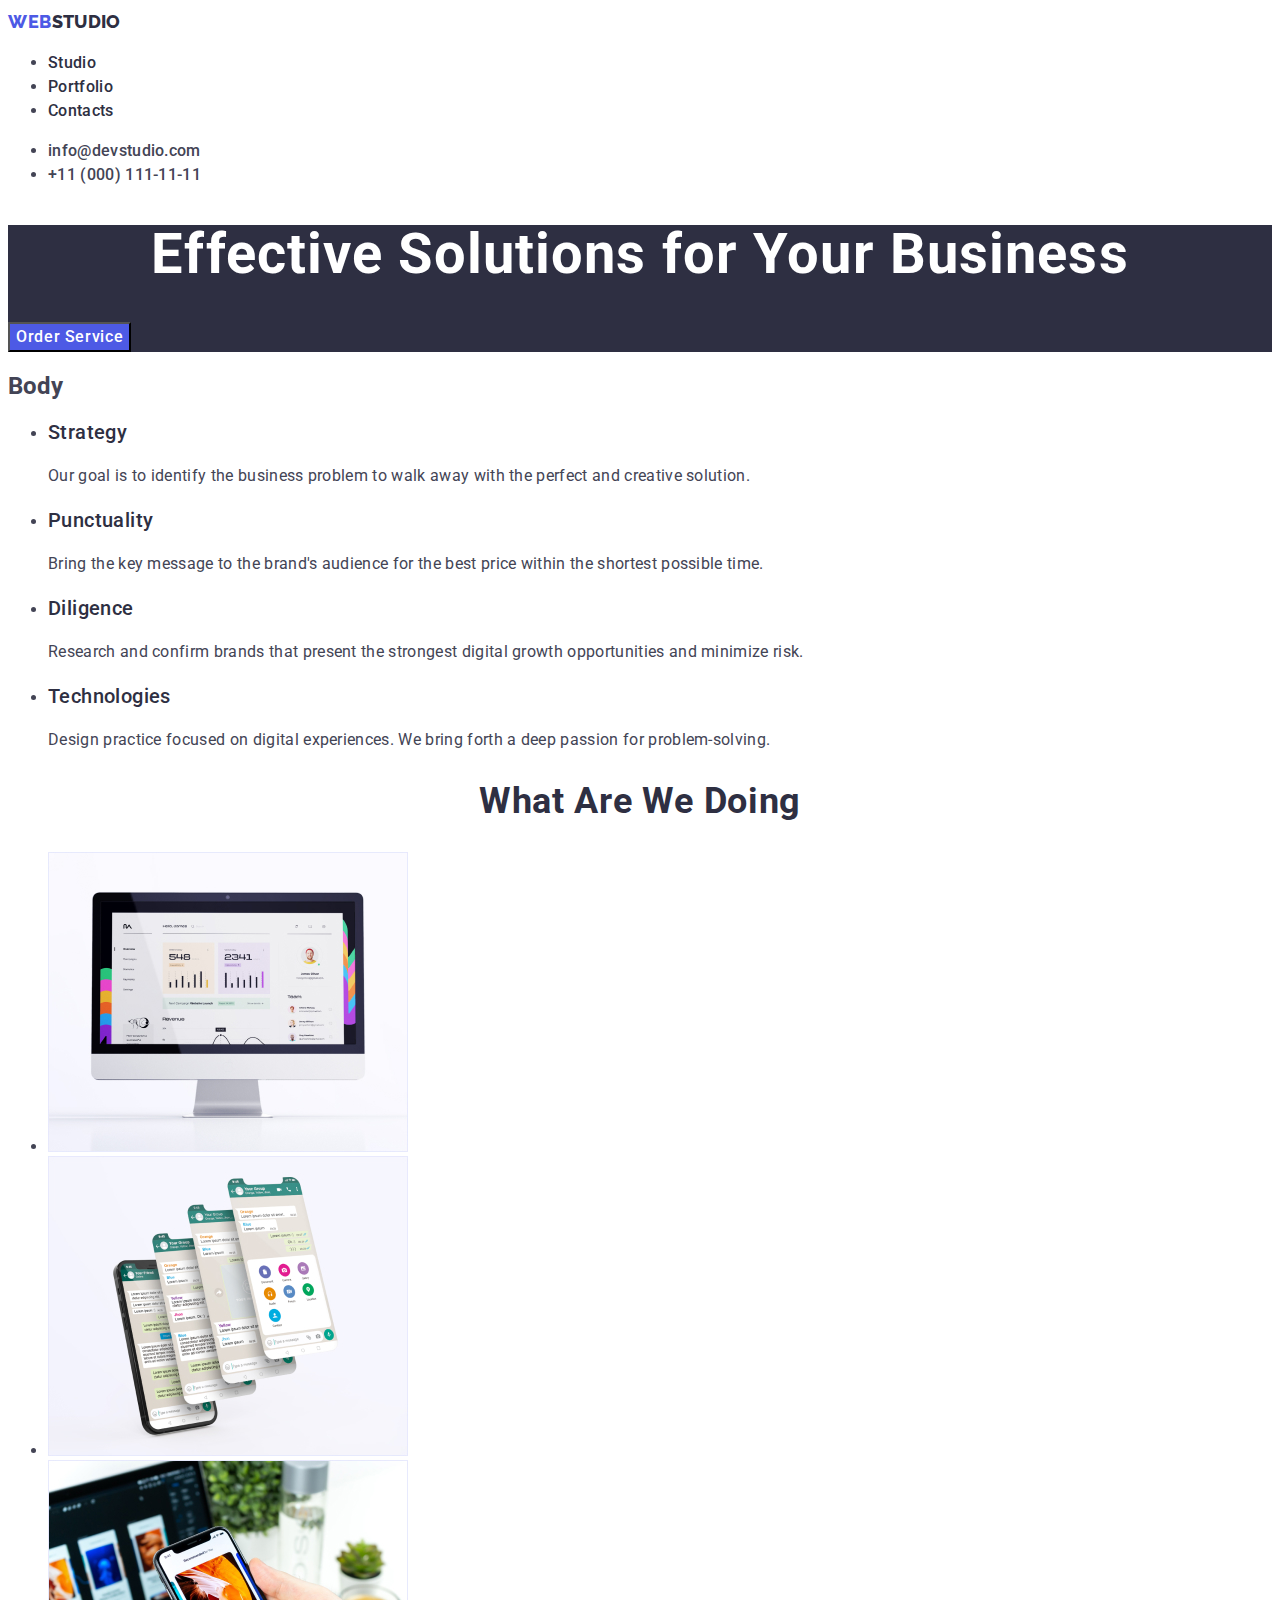
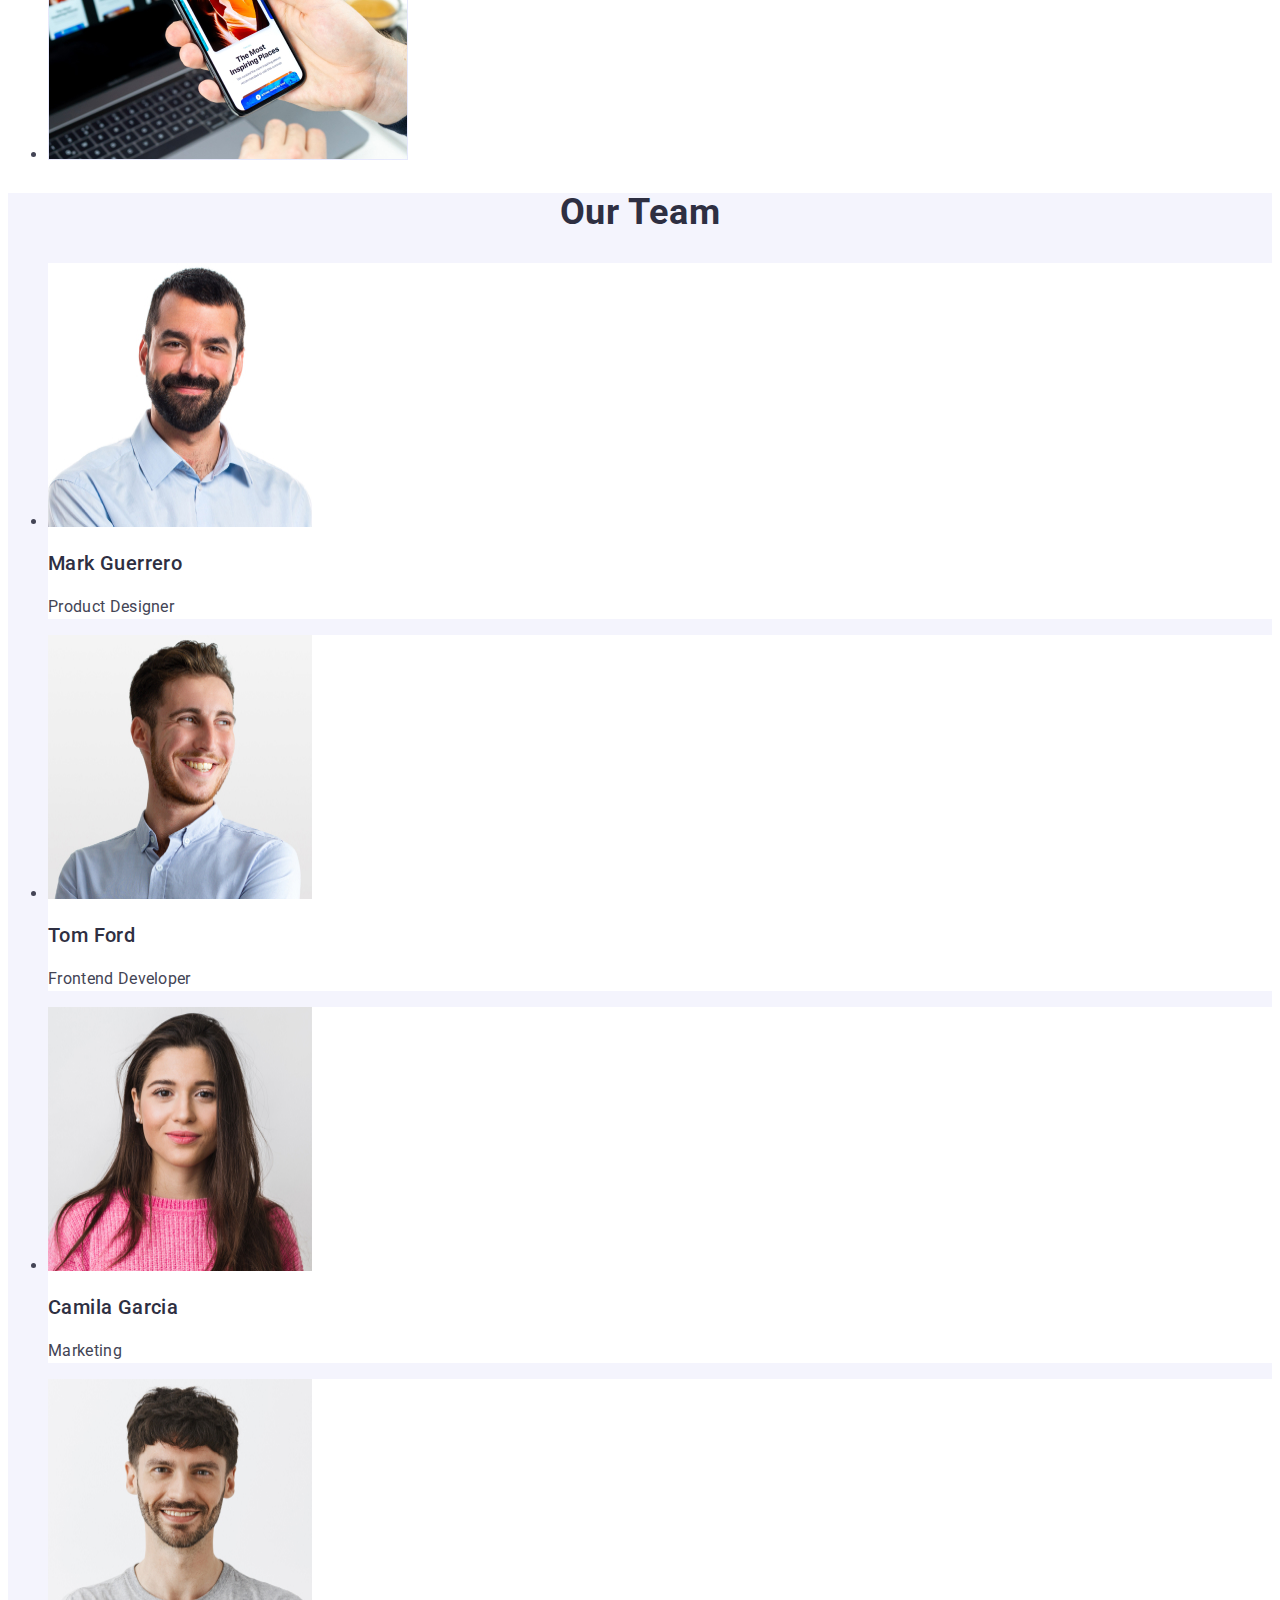
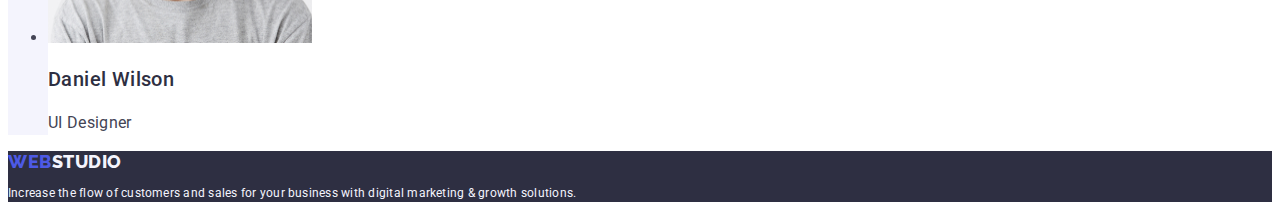
<file: index.html>
<!DOCTYPE html>
<html lang="en">

<head>
    <meta charset="utf-8" />
    <meta http-equiv="X-UA-Compatible" content="IE=edge" />
    <meta name="viewport" content="width=device-width, initial-scale=1.0" />
    <link rel="preconnect" href="https://fonts.googleapis.com">
    <link rel="preconnect" href="https://fonts.gstatic.com" crossorigin>
    <link
        href="https://fonts.googleapis.com/css2?family=Raleway:wght@800&family=Roboto:ital,wght@0,400;0,500;0,700;1,900&display=swap"
        rel="stylesheet">
    <link rel="stylesheet" href="css/styles.css" />

    <title>My Second Homework!</title>

</head>

<body>
    
    <header>
        <!--This is the Header-->
        <nav class="liststyle">
            <a class="logo-style link" href="./index.html">
                Web<span class="inside-logo link">Studio</span>
            </a>
            <ul class="list">
                <li><a class="link-style link" href="./index.html">Studio</a> </li>
                <li><a class="link-style link" href="./portfolio.html">Portfolio</a> </li>
                <li><a class="link-style link" href="">Contacts</a> </li>
            </ul>
        </nav>
        <address class="address-style">
            <ul class="list">
                <li><a class="contact-color link" href="mailto:info@devstudio.com">info@devstudio.com </a></li>
                <li><a class="contact-color link" href="tel:+110001111111"> +11 (000) 111-11-11 </a></li>
            </ul>
        </address>
    </header>
    <main>
        <!--This is Hero-->
        <section class="first-section">
            <h1 class="first-section-header">Effective Solutions for Your Business</h1>
            <button class="first-section-button" type="button">Order Service </button>
        </section>
        <!---This is Section 2-->
        <section class="second-section">
            <h2> Body </h2>
            <ul class="list">
                <li>
                    <h3 class="second-section-header">Strategy</h3>
                    <p class=" second-section-paragraph">Our goal is to identify the business problem to walk away with
                        the perfect and creative solution.
                    </p>
                </li>
                <li>
                    <h3 class="second-section-header">Punctuality</h3>
                    <p class="second-section-paragraph">Bring the key message to the brand's audience for the best price
                        within the shortest possible
                        time.</p>
                </li>
                <li>
                    <h3 class="second-section-header">Diligence</h3>
                    <p class="second-section-paragraph">Research and confirm brands that present the strongest digital
                        growth opportunities and minimize
                        risk.</p>
                </li>
                <li>
                    <h3 class="second-section-header">Technologies</h3>
                    <p class="second-section-paragraph">Design practice focused on digital experiences. We bring forth a
                        deep passion for
                        problem-solving.</p>
                </li>
            </ul>
        </section>
        <!--This is Section 3-->
        <section class="third-section">
            <h2 class="third-section-header">What Are We Doing</h2>
            <ul class="list">
                <li>
                    <img src="./images/img1.jpg" width="360" alt="Image 1">
                </li>
                <li>
                    <img src="./images/img2.jpg" width="360" alt="Image 2">
                </li>
                <li>
                    <img src="./images/img3.jpg" width="360" alt="Image 3">
                </li>
            </ul>
        </section>
        <!--This is Section 4-->
        <section class="fourth-section">
            <h2 class="fourth-section-header">Our Team</h2>
            <ul class="list">
                <li class="teammember-bgcolor">
                    <img src="./images/imga.jpg" alt="Image a" width="264" height="264">
                    <h3 class="teammember-name">Mark Guerrero</h3>
                    <p class="teammember-position">Product Designer</p>
                </li>
                <li class="teammember-bgcolor">
                    <img src="images/imgb.jpg" alt="Image b" width="264" height="264">
                    <h3 class="teammember-name">Tom Ford</h3>
                    <p class="teammember-position">Frontend Developer</p>
                </li>
                <li class="teammember-bgcolor">
                    <img src="./images/imgc.jpg" alt="Image c" width="264" height="264">
                    <h3 class="teammember-name">Camila Garcia</h3>
                    <p class="teammember-position">Marketing</p>
                </li>
                <li class="teammember-bgcolor">
                    <img src="./images/imgd.jpg" alt="Image d" width="264" height="264">
                    <h3 class="teammember-name">Daniel Wilson</h3>
                    <p class="teammember-position">UI Designer</p>
                </li>
            </ul>
        </section>
    </main>
    <!--This is the footer-->
    <footer class="footer-style">
        <a class="logo-style link" href="./index.html">
            Web<span class="footerinside-logo-footer">Studio</span>
        </a>
        <p class="footer-paragraph">Increase the flow of customers and sales for your business with digital marketing &
            growth solutions.</p>
    </footer>
</body>

</html>
</file>
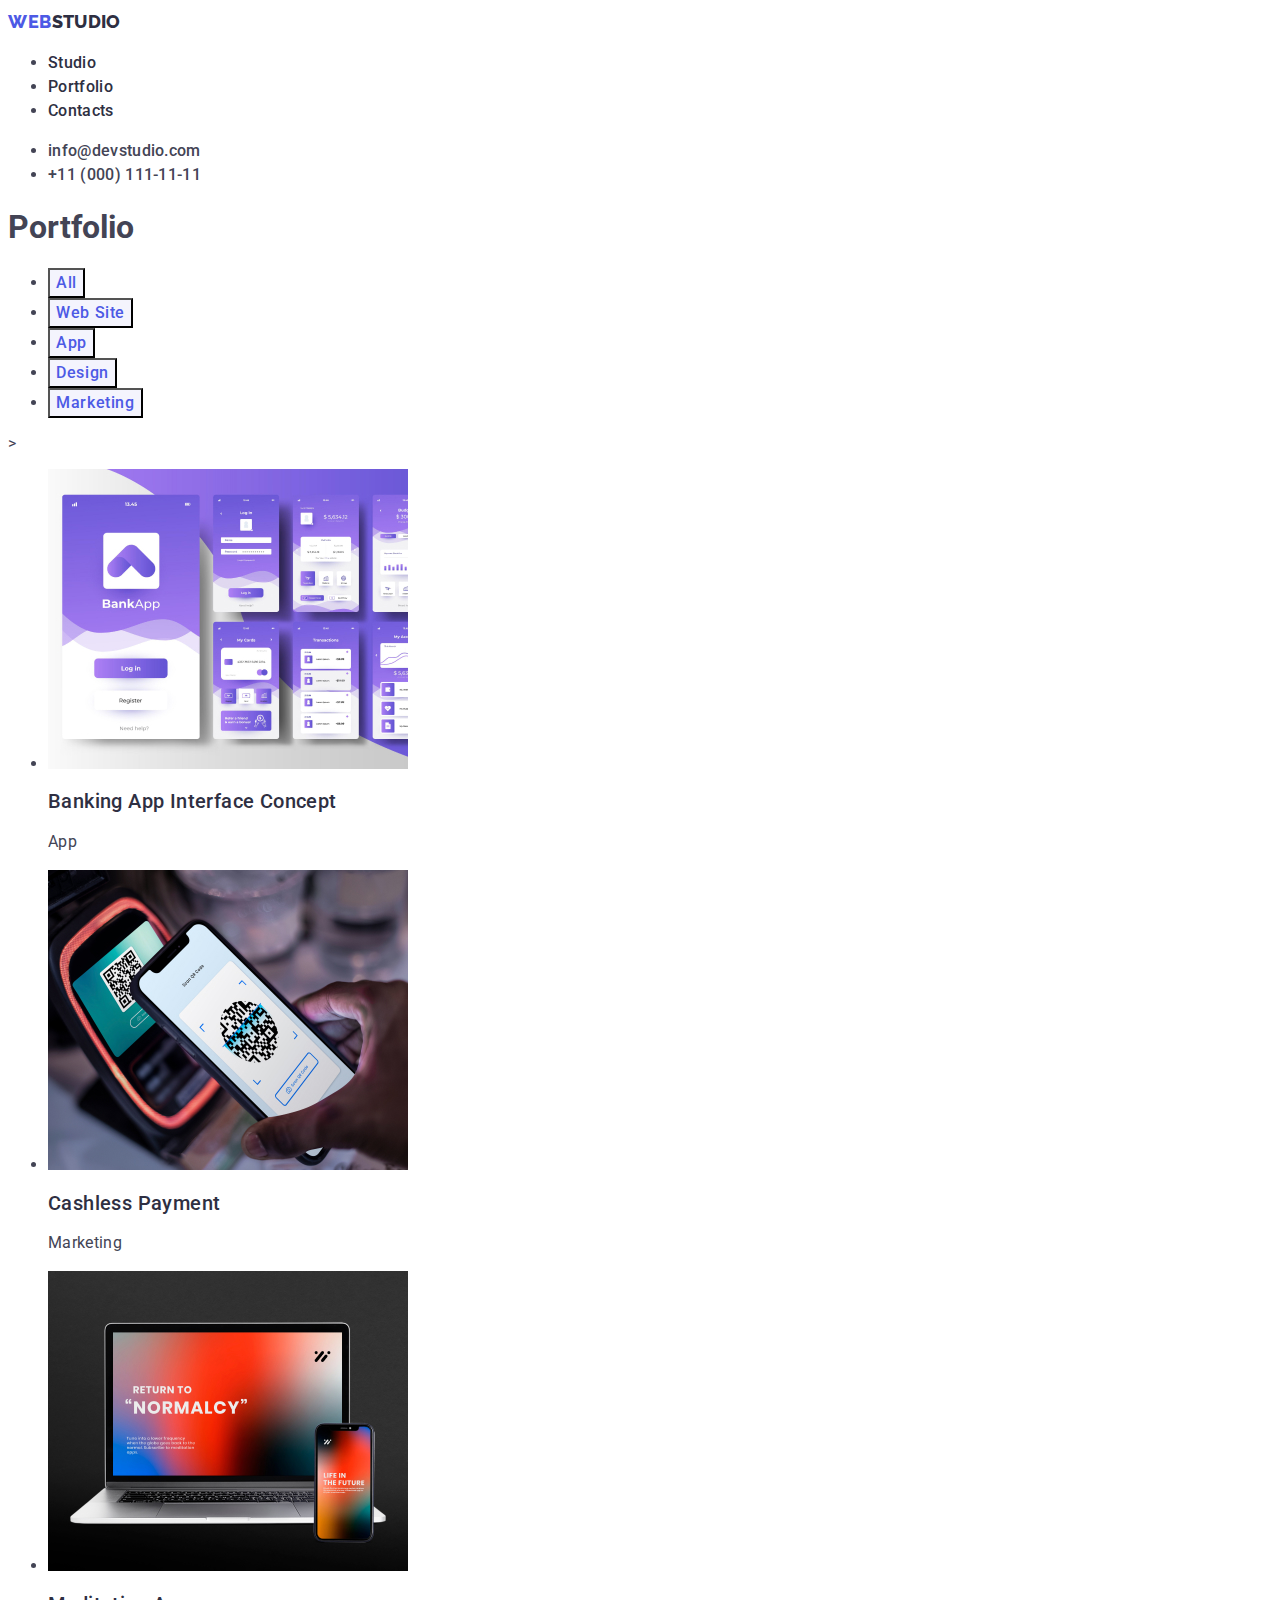
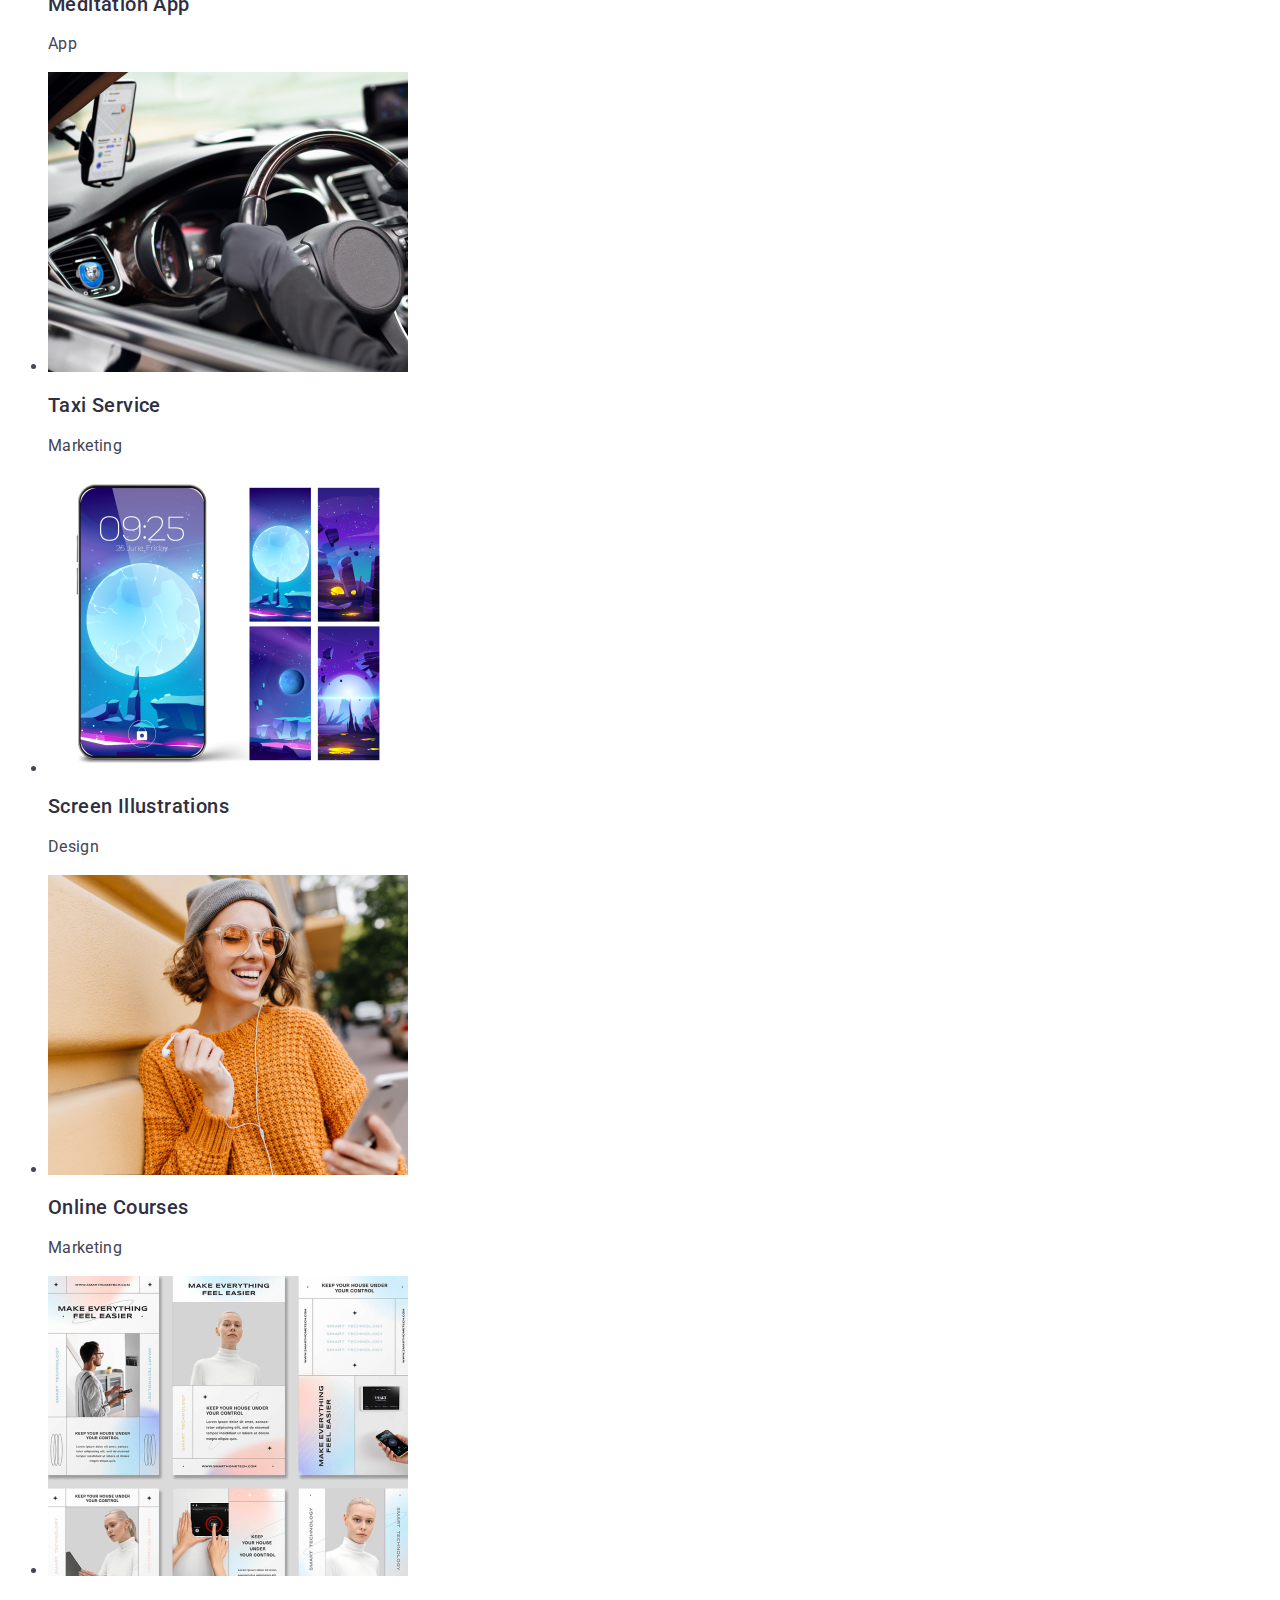
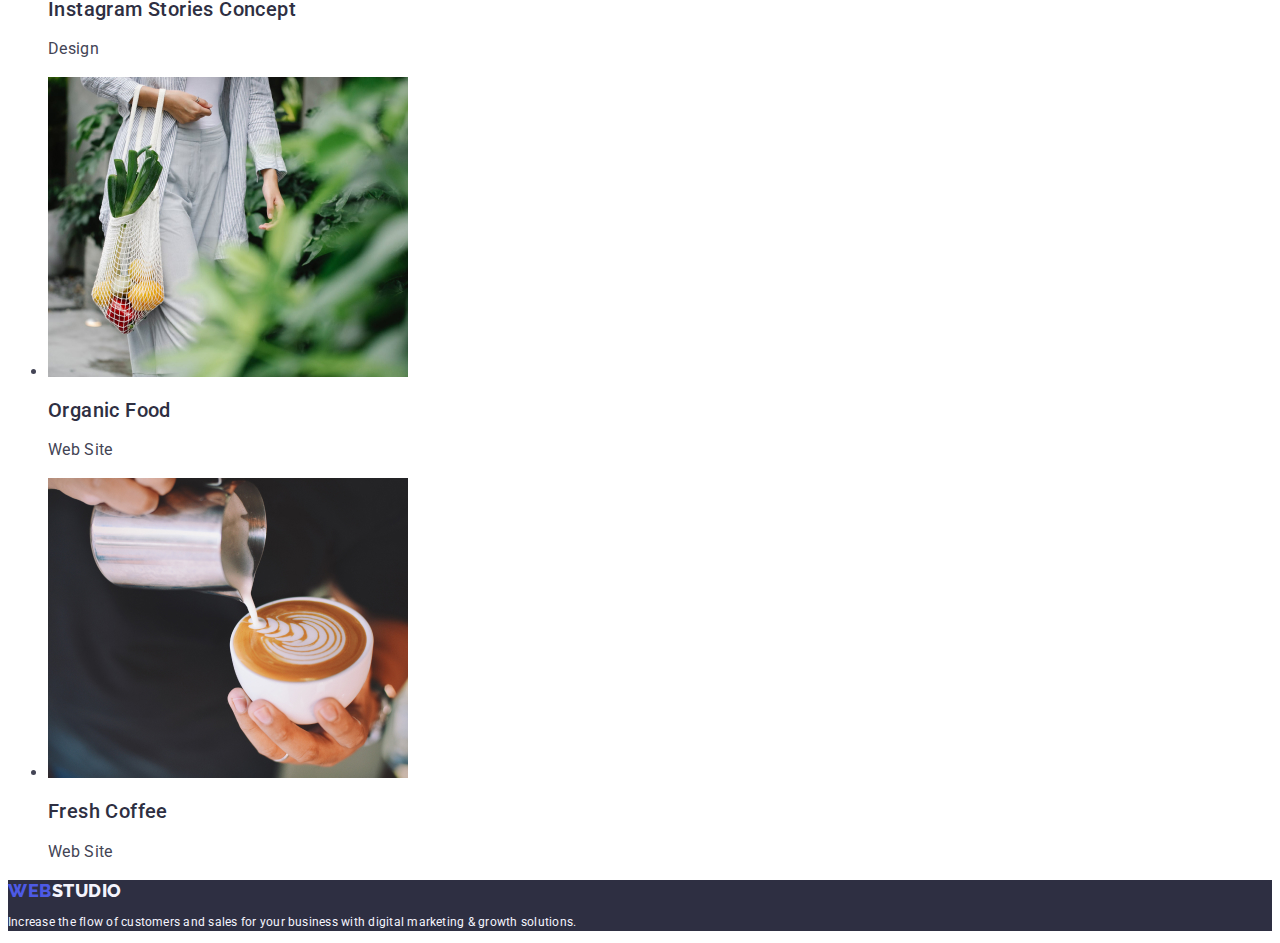
<file: portfolio.html>
<!DOCTYPE html>
<html lang="en">

<head>
    <meta charset="utf-8" />
    <meta http-equiv="X-UA-Compatible" content="IE=edge" />
    <meta name="viewport" content="width=device-width, initial-scale=1.0" />
    <link rel="preconnect" href="https://fonts.googleapis.com">
    <link rel="preconnect" href="https://fonts.gstatic.com" crossorigin>
    <link
        href="https://fonts.googleapis.com/css2?family=Raleway:wght@800&family=Roboto:ital,wght@0,400;0,500;0,700;1,900&display=swap"
        rel="stylesheet">
    <link rel="stylesheet" href="css/styles.css" />
    <title>My Second Homework!</title>

</head>
<body> 
            <!--This is the header-->
  <header class="header" >  
    <nav class="liststyle">
        <a class="logo-style link" href="./index.html">
            Web<span class="inside-logo link">Studio</span>
        </a>

        <ul class="list">
            <li><a class="link-style link" href="./index.html">Studio</a> </li>
            <li><a class="link-style link" href="./portfolio.html">Portfolio</a> </li>
            <li><a class="link-style link" href="">Contacts</a> </li>
        </ul>
    </nav>

    <address class="address-style">
        <ul class="list">
            <li><a class="contact-color link" href="mailto:info@devstudio.com">info@devstudio.com </a></li>
            <li><a class="contact-color link" href="tel:+110001111111"> +11 (000) 111-11-11 </a></li>
        </ul>
    </address>
  </header>
<!--This is the first section-->
<main class="main">
    <section class="main-section">
        <h1>Portfolio</h1>
        <ul class="list">
            <li><button class="button" type="button">All</button></li>
            <li><button class="button" type="button">Web Site</button></li>
            <li><button class="button" type="button">App</button></li>
            <li><button class="button" type="button">Design</button></li>
            <li><button class="button" type="button">Marketing</button></li>
        </ul>
   
    <!--This is the second section-->>

        <ul class="list">
            <li>
                <a class="link" href="">
                <img src="./images/imge.jpg" alt="project-card1" width="360">
                <h2 class="card-features">Banking App Interface Concept</h2>
                <p class="card-name">App</p>
                </a>
            </li>
            <li>
                <a class="link" href="">
                <img src="./images/imgf.jpg" alt="project-card2" width="360">
                <h2 class="card-features">Cashless Payment</h2>
                <p class="card-name">Marketing</p>
                </a>
            </li>
            <li>
                <a class="link" href="">
                <img src="./images/imgg.jpg" alt="project-card3" width="360">
                <h2 class="card-features">Meditation App</h2>
                <p class="card-name">App</p>
                </a>
            </li>
    
    <!--This is third section-->
            <li>
                <a class="link" href="">
                <img src="./images/imgh.jpg" alt="project-card1:2" width="360">
                <h2 class="card-features">Taxi Service</h2>
                <p class="card-name">Marketing</p>
                </a>
            </li>
            <li>
                <a class="link" href="">
                <img src="./images/imgi.jpg" alt="project-card2:2" width="360">
                <h2 class="card-features">Screen Illustrations</h2>
                <p class="card-name">Design</p>
                </a>
            </li>
            <li>
                <a class="link" href="">
                <img src="./images/imgj.jpg" alt="project-card2:3" width="360">
                <h2 class="card-features">Online Courses</h2>
                <p class="card-name">Marketing</p>
                </a>
            </li>
   
    <!--This is the fourth section-->

            <li>
                <a class="link" href="">
                <img src="./images/imgk.jpg" alt="project-card3:1" width="360">
                <h2 class="card-features">Instagram Stories Concept</h2>
                <p class="card-name">Design</p>
                </a>
            </li>
            <li> 
                <a class="link" href="">
                <img src="./images/imgL.jpg" alt="project-card3:2" width="360">
                <h2 class="card-features">Organic Food</h2>
                <p class="card-name">Web Site</p>
                </a>
            </li>
            <li>
                <a class="link" href="">
                <img src="./images/imgm.jpg" alt="project-card3:3" width="360">
                <h2 class="card-features">Fresh Coffee</h2>
                <p class="card-name">Web Site</p>
               </a>
            </li>
        </ul>
    </section>
</main>
<!--This is the footer-->

<footer class="footer-style">

    <a class="logo-style link" href="./index.html">
        Web<span class="footerinside-logo-footer">Studio</span>
    </a>
    <p class="footer-paragraph">Increase the flow of customers and sales for your business with digital marketing &
        growth solutions.</p>

</footer>
</body>

</html>
</file>
<file: css/styles.css>
:root {
     --white: #FFFFFF;
     --mytextcolor-color: #434455;
     --mynavyblue-color: #2e2f42;
     --irish: #4d5ae5;
     --cloud: #F4F4FD;
 }

 body {
     font-family: "Roboto", sans-serif;
     color: var(--mytextcolor-color);
     background-color: var(--white)
 }

 .logo-style {
     color: #4d5ae5;
     font-family: "Raleway", sans-serif;
     font-size: 18px;
     font-weight: 800;
     line-height: 1.17em;
     letter-spacing: 0.03em;
     text-transform: uppercase;
 }

 .inside-logo {
     color: var(--mynavyblue-color);
     font-family: "Raleway", sans-serif;
     font-size: 18px;
     font-weight: 800;
     line-height: 1.5em;
     letter-spacing: 0.02em;
 }

 .link {
     text-decoration: none;
 }

 .list .link-style {
     color: var(--mynavyblue-color);
 }

 .liststyle .list {
     font-weight: 500;
     line-height: 1.5em;
     letter-spacing: 0.02em;
 }

 .link-style {
     text-decoration: none;
 }

 .address-style {
     color: var(--mytextcolor-color);
     background-color: var(--white);

     /* Body */
     font-family: "Roboto", sans-serif;
     font-size: 16px;
     font-style: normal;
     font-weight: 500;
     line-height: 1.5em;
     letter-spacing: 0.02em;
 }

 .address-style .contact-color {
     color: var(--mytextcolor-color)
 }

 .list .contact-color:hover,
 .link-style:hover {
     color: #404bbf;
 }

 .list .contact-color:focus,
 .link-style:focus {
     color: #404bbf;
 }

 .list .contact-color:active,
 .link-style:active {
     color: #31D0AA;
 }

 /*This is Section Hero*/
 .first-section-header {
     color: var(--white);
     text-align: center;

     /* Header 1 */
     font-family: "Roboto", sans-serif;
     font-size: 56px;
     font-style: normal;
     font-weight: 700;
     line-height: 1.07em;
     /* 107.143% */
     letter-spacing: 0.02em;
 }

 .first-section {
     background-color: #2e2f42;

 }

 .first-section-button {
     color: #ffffff;

     /* Button Text */
     font-family: "Roboto", sans-serif;
     font-size: 16px;
     font-weight: 500;
     line-height: 1.5em;
     /* 150% */
     letter-spacing: 0.04em;
 }

 .first-section-button {
     background-color: #4D5AE5;
 }

 .first-section .first-section-button:hover {
     background-color: #404BBF;
 }

 .first-section .first-section-button:focus {
     background-color: #404BBF;
 }

 .first-section-button {
     cursor: pointer;
 }

 /*This is Section 2*/
 .list .second-section-header {
     color: var(--mynavyblue-color);

     /* Header 3 */
     font-family: "Roboto", sans-serif;
     font-size: 20px;
     font-weight: 500;
     line-height: 1.2em;
     /* 120% */
     letter-spacing: 0.02em;
 }

 .list .second-section-paragraph {
     color: var(--mytextcolor-color);

     /* Body */
     font-family: "Roboto", sans-serif;
     font-size: 16px;
     font-weight: 400;
     line-height: 1.5em;
     /* 150% */
     letter-spacing: 0.02em;
 }

 /* This is section 3*/
 .third-section-header {
     color: var(--mynavyblue-color);

     /* Header 2 */
     font-family: "Roboto", sans-serif;
     font-size: 36px;
     font-weight: 700;
     line-height: 1.11em;
     /* 111.111% */
     letter-spacing: 0.02em;
     text-align: center;
     text-transform: capitalize;
 }

 /*This is Section 4 */
 .fourth-section {
     background-color: #F4F4FD;
 }

 .fourth-section-header {
     color: var(--mynavyblue-color);

     /* Header 3*/
     font-family: "Roboto", sans-serif;
     font-size: 36px;
     font-weight: 700;
     line-height: 1.11em;
     /* 111.111% */
     letter-spacing: 0.02em;
     text-transform: capitalize;
     text-align: center;
 }

 .teammember-bgcolor {
     background-color: #FFFFFF;
 }

 .teammember-name {
     color: #2e2f42;

     /* Header 3 */
     font-family: "Roboto", sans-serif;
     font-size: 20px;
     font-style: normal;
     font-weight: 500;
     line-height: 1.2em;
     /* 120% */
     letter-spacing: 0.02em;
 }

 .teammember-position {
     color: #434455;


     /* Body */
     font-family: "Roboto", sans-serif;
     font-size: 16px;
     font-weight: 400;
     line-height: 1.5em;
     /* 150% */
     letter-spacing: 0.02em;
 }

 /* Styles for Footer*/
 .footer-style {
     background-color: var(--white);
 }

 .logo-style {
     color: #4d5ae5;
     font-family: 'Raleway', sans-serif;
     font-size: 18px;
     font-weight: 800;
     line-height: 1.17em;
     letter-spacing: 0.03em;
 }

 .footerinside-logo-footer {
     color: #F4F4FD;
 }


 .link {
     text-decoration: none;
 }

 .footer-paragraph {
     color: #F4F4FD;

     /* Body */
     font-family: "Roboto", sans-serif;
     font-size: 12px;
     font-weight: 400;
     line-height: 1.5em;
     letter-spacing: 0.02em;
 }

 .footer-style {
     background-color: var(--mynavyblue-color);
 }



 /* Portfolio Page*/
 /*Filter "All" button*/
.button {
     color: #FFFFFF;

     /*First Section Filter Buttons*/
     font-family: "Roboto", sans-serif;
     font-size: 16px;
     font-style: normal;
     font-weight: 500;
     line-height: 1.5em;
     /* 150% */
     letter-spacing: 0.04em;
     text-align: center;
 }

.button {
     background-color: #404BBF;
 }
 
.list .button:hover {
    background-color:#404BBF;
 }
.list .button:focus {
    background-color:#404BBF;
 }
.button {
    cursor: pointer;
 }

 /*Filter buttons*/
.main-section .button {
     color: var(--irish);
     text-align: center;

     /* Button Text */
     font-family: "Roboto", sans-serif;
     font-size: 16px;
     font-style: normal;
     font-weight: 500;
     line-height: 1.5em;
     /* 150% */
     letter-spacing: 0.04em;
 }
 .main-section .button {
    background-color: #F4F4FD;
 }

.list .button:hover {
    color: #FFFFFF;
 }
.list .button:focus {
    color: #FFFFFF;
 }



.card-features {
     color: var(--mynavyblue-color);

     /* Header 3 */
     font-family: "Roboto", sans-serif;
     font-size: 20px;
     font-style: normal;
     font-weight: 500;
     line-height: 1.2em;
     /* 120% */
     letter-spacing: 0.02em;
 }

.card-name {
     color: var(--mytextcolor-color);

     /* Body */
     font-family: "Roboto", sans-serif;
     font-size: 16px;
     font-style: normal;
     font-weight: 400;
     line-height: 1.5em;
     /* 150% */
     letter-spacing: 0.02em;
 }
.row-one .row1-card {
    list-style: none;
}
.list .row1-card {
    text-decoration: none;
}
</file>
